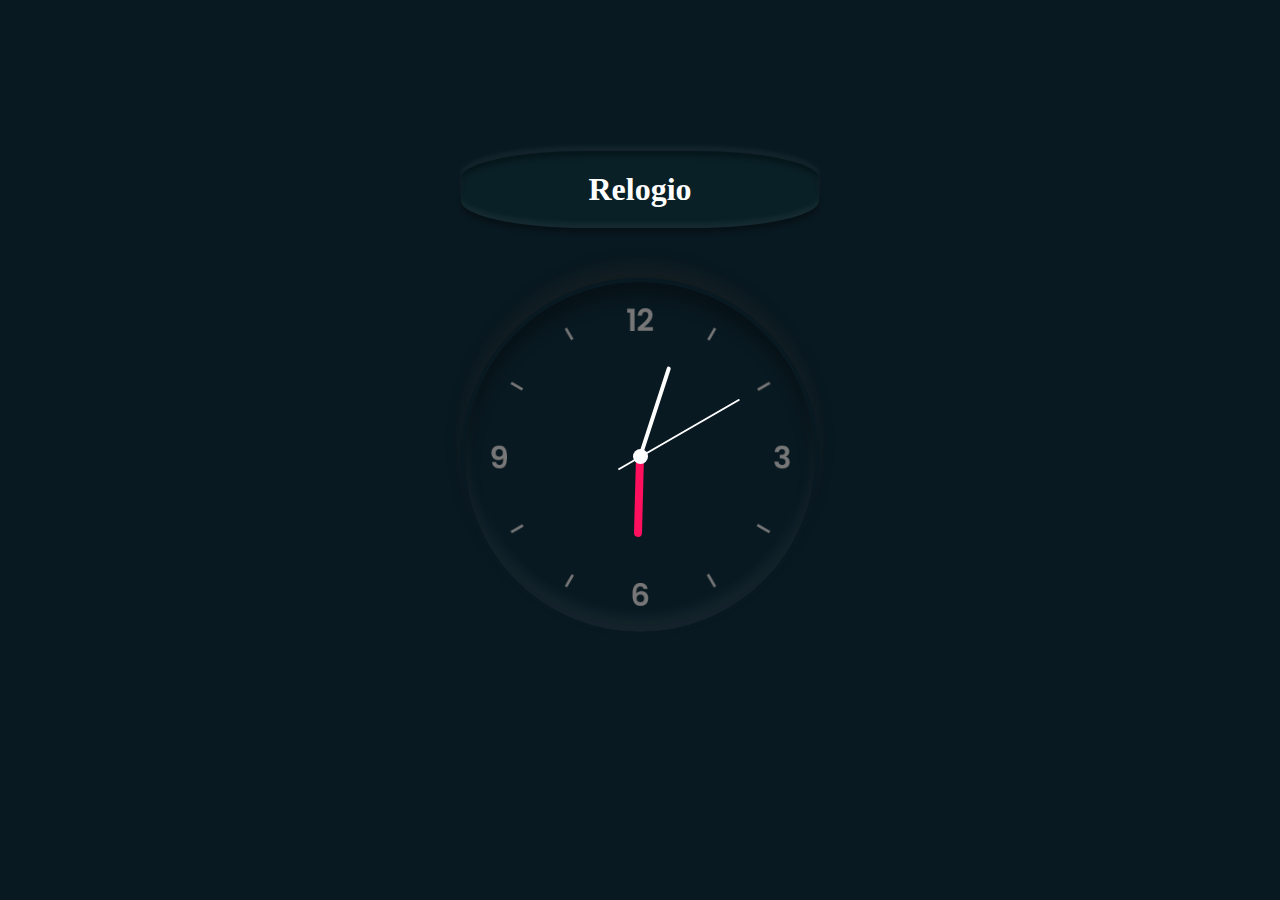
<file: relogio/index.html>
<!DOCTYPE html>
<html lang="pt-br">
<head>
    <meta charset="utf-8">
    <title>Relogio</title>

    <link rel="stylesheet" type="text/css" href="main.css">
</head>
<body>

<section class="relogio">
    <h1>Relogio</h1>
    <div class="clock">
        <div class="hour">
            <div class="hr" id="hr"></div>
        </div>
        <div class="min">
            <div class="mn" id="mn"></div>
        </div>
        <div class="sec">
            <div class="sc" id="sc"></div>
        </div>
    </div>

</section>
<script>
    const deg = 6
    const hr = document.querySelector('#hr')
    const mn = document.querySelector('#mn')
    const sc = document.querySelector('#sc')

    setInterval(() => {
        let day = new Date()
        let hh = day.getHours() * 30
        let mm = day.getMinutes() * deg
        let ss = day.getSeconds() * deg

        hr.style.transform = `rotateZ(${(hh) + (mm/12)}deg)`
        mn.style.transform = `rotateZ(${mm}deg)`
        sc.style.transform = `rotateZ(${ss}deg)`
    })
    

</script>


</body>
</html>
</file>
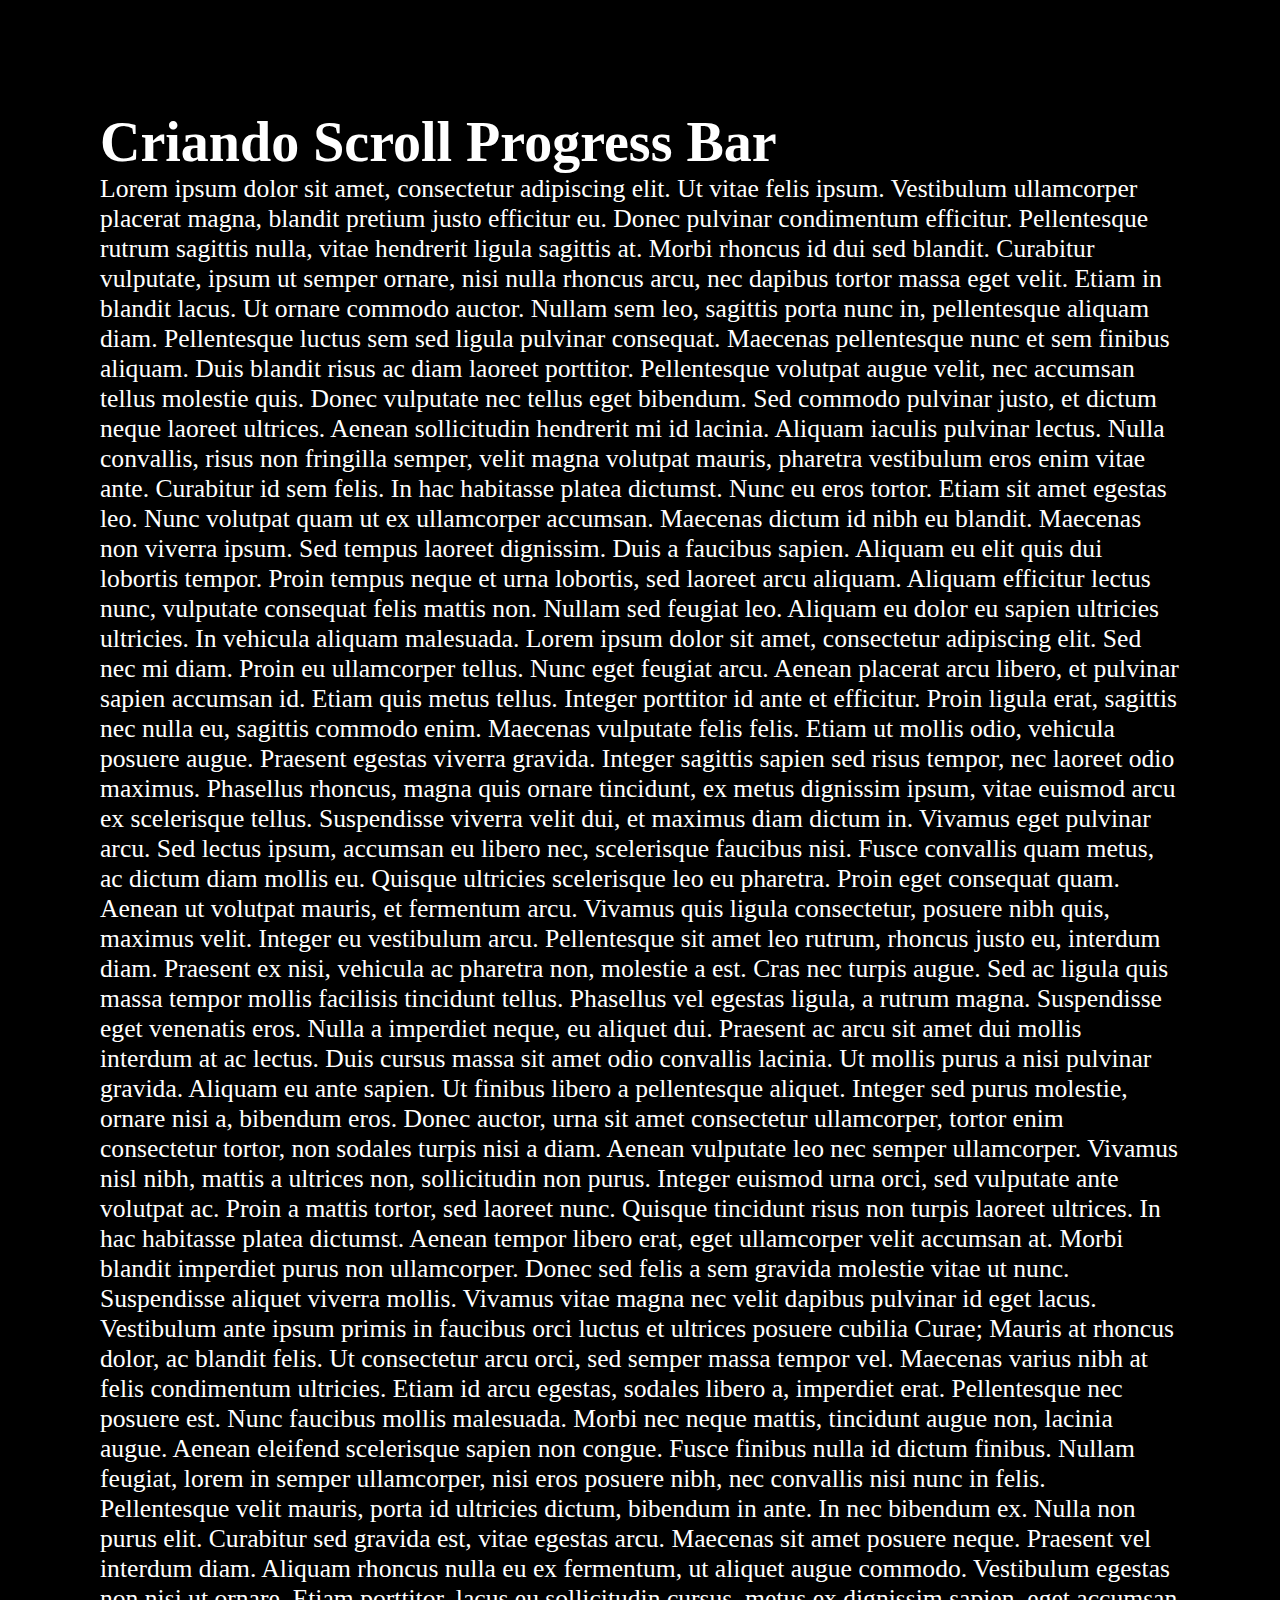
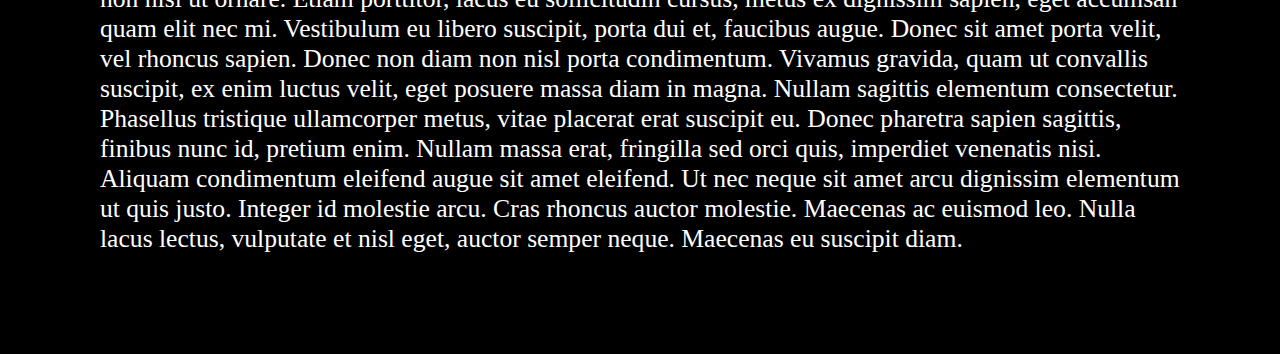
<file: ScrollProgress/index.html>
<!DOCTYPE html>
<html lang="pt-br">
<head>
    <meta charset="UTF-8">
    <meta name="viewport" content="width=device-width, initial-scale=1.0">
    <link rel='stylesheet' type='text/css' href='main.css'>
    <title>Scroll Progress</title>
</head>
<body>
    <div id="progressbar"></div>
    <section>
        <h2>Criando Scroll Progress Bar</h2>

        <p>Lorem ipsum dolor sit amet, consectetur adipiscing elit. Ut vitae felis ipsum. Vestibulum ullamcorper placerat magna, blandit pretium justo efficitur eu. Donec pulvinar condimentum efficitur. Pellentesque rutrum sagittis nulla, vitae hendrerit ligula sagittis at. Morbi rhoncus id dui sed blandit. Curabitur vulputate, ipsum ut semper ornare, nisi nulla rhoncus arcu, nec dapibus tortor massa eget velit. Etiam in blandit lacus. Ut ornare commodo auctor. Nullam sem leo, sagittis porta nunc in, pellentesque aliquam diam. Pellentesque luctus sem sed ligula pulvinar consequat.
        
        Maecenas pellentesque nunc et sem finibus aliquam. Duis blandit risus ac diam laoreet porttitor. Pellentesque volutpat augue velit, nec accumsan tellus molestie quis. Donec vulputate nec tellus eget bibendum. Sed commodo pulvinar justo, et dictum neque laoreet ultrices. Aenean sollicitudin hendrerit mi id lacinia. Aliquam iaculis pulvinar lectus. Nulla convallis, risus non fringilla semper, velit magna volutpat mauris, pharetra vestibulum eros enim vitae ante. Curabitur id sem felis. In hac habitasse platea dictumst.
        
        Nunc eu eros tortor. Etiam sit amet egestas leo. Nunc volutpat quam ut ex ullamcorper accumsan. Maecenas dictum id nibh eu blandit. Maecenas non viverra ipsum. Sed tempus laoreet dignissim. Duis a faucibus sapien. Aliquam eu elit quis dui lobortis tempor. Proin tempus neque et urna lobortis, sed laoreet arcu aliquam. Aliquam efficitur lectus nunc, vulputate consequat felis mattis non.
        
        Nullam sed feugiat leo. Aliquam eu dolor eu sapien ultricies ultricies. In vehicula aliquam malesuada. Lorem ipsum dolor sit amet, consectetur adipiscing elit. Sed nec mi diam. Proin eu ullamcorper tellus. Nunc eget feugiat arcu. Aenean placerat arcu libero, et pulvinar sapien accumsan id. Etiam quis metus tellus.
        
        Integer porttitor id ante et efficitur. Proin ligula erat, sagittis nec nulla eu, sagittis commodo enim. Maecenas vulputate felis felis. Etiam ut mollis odio, vehicula posuere augue. Praesent egestas viverra gravida. Integer sagittis sapien sed risus tempor, nec laoreet odio maximus. Phasellus rhoncus, magna quis ornare tincidunt, ex metus dignissim ipsum, vitae euismod arcu ex scelerisque tellus. Suspendisse viverra velit dui, et maximus diam dictum in. Vivamus eget pulvinar arcu. Sed lectus ipsum, accumsan eu libero nec, scelerisque faucibus nisi. Fusce convallis quam metus, ac dictum diam mollis eu. Quisque ultricies scelerisque leo eu pharetra.
        
        Proin eget consequat quam. Aenean ut volutpat mauris, et fermentum arcu. Vivamus quis ligula consectetur, posuere nibh quis, maximus velit. Integer eu vestibulum arcu. Pellentesque sit amet leo rutrum, rhoncus justo eu, interdum diam. Praesent ex nisi, vehicula ac pharetra non, molestie a est. Cras nec turpis augue. Sed ac ligula quis massa tempor mollis facilisis tincidunt tellus. Phasellus vel egestas ligula, a rutrum magna. Suspendisse eget venenatis eros. Nulla a imperdiet neque, eu aliquet dui. Praesent ac arcu sit amet dui mollis interdum at ac lectus. Duis cursus massa sit amet odio convallis lacinia.
        
        Ut mollis purus a nisi pulvinar gravida. Aliquam eu ante sapien. Ut finibus libero a pellentesque aliquet. Integer sed purus molestie, ornare nisi a, bibendum eros. Donec auctor, urna sit amet consectetur ullamcorper, tortor enim consectetur tortor, non sodales turpis nisi a diam. Aenean vulputate leo nec semper ullamcorper. Vivamus nisl nibh, mattis a ultrices non, sollicitudin non purus.
        
        Integer euismod urna orci, sed vulputate ante volutpat ac. Proin a mattis tortor, sed laoreet nunc. Quisque tincidunt risus non turpis laoreet ultrices. In hac habitasse platea dictumst. Aenean tempor libero erat, eget ullamcorper velit accumsan at. Morbi blandit imperdiet purus non ullamcorper. Donec sed felis a sem gravida molestie vitae ut nunc. Suspendisse aliquet viverra mollis. Vivamus vitae magna nec velit dapibus pulvinar id eget lacus. Vestibulum ante ipsum primis in faucibus orci luctus et ultrices posuere cubilia Curae; Mauris at rhoncus dolor, ac blandit felis. Ut consectetur arcu orci, sed semper massa tempor vel. Maecenas varius nibh at felis condimentum ultricies. Etiam id arcu egestas, sodales libero a, imperdiet erat.
        
        Pellentesque nec posuere est. Nunc faucibus mollis malesuada. Morbi nec neque mattis, tincidunt augue non, lacinia augue. Aenean eleifend scelerisque sapien non congue. Fusce finibus nulla id dictum finibus. Nullam feugiat, lorem in semper ullamcorper, nisi eros posuere nibh, nec convallis nisi nunc in felis. Pellentesque velit mauris, porta id ultricies dictum, bibendum in ante. In nec bibendum ex. Nulla non purus elit. Curabitur sed gravida est, vitae egestas arcu. Maecenas sit amet posuere neque. Praesent vel interdum diam. Aliquam rhoncus nulla eu ex fermentum, ut aliquet augue commodo. Vestibulum egestas non nisi ut ornare. Etiam porttitor, lacus eu sollicitudin cursus, metus ex dignissim sapien, eget accumsan quam elit nec mi. Vestibulum eu libero suscipit, porta dui et, faucibus augue.
        
        Donec sit amet porta velit, vel rhoncus sapien. Donec non diam non nisl porta condimentum. Vivamus gravida, quam ut convallis suscipit, ex enim luctus velit, eget posuere massa diam in magna. Nullam sagittis elementum consectetur. Phasellus tristique ullamcorper metus, vitae placerat erat suscipit eu. Donec pharetra sapien sagittis, finibus nunc id, pretium enim. Nullam massa erat, fringilla sed orci quis, imperdiet venenatis nisi. Aliquam condimentum eleifend augue sit amet eleifend. Ut nec neque sit amet arcu dignissim elementum ut quis justo. Integer id molestie arcu. Cras rhoncus auctor molestie. Maecenas ac euismod leo. Nulla lacus lectus, vulputate et nisl eget, auctor semper neque. Maecenas eu suscipit diam.
    </p>

    </section>


    <script>
        let progress = document.querySelector('#progressbar')
        let totalHeight = document.body.scrollHeight - window.innerHeight
        window.onscroll = () => {
            let progresHeight = (window.pageYOffset / totalHeight) * 100
            progress.style.height = progresHeight + "%"
        }
    </script>
</body>
</html>
</file>
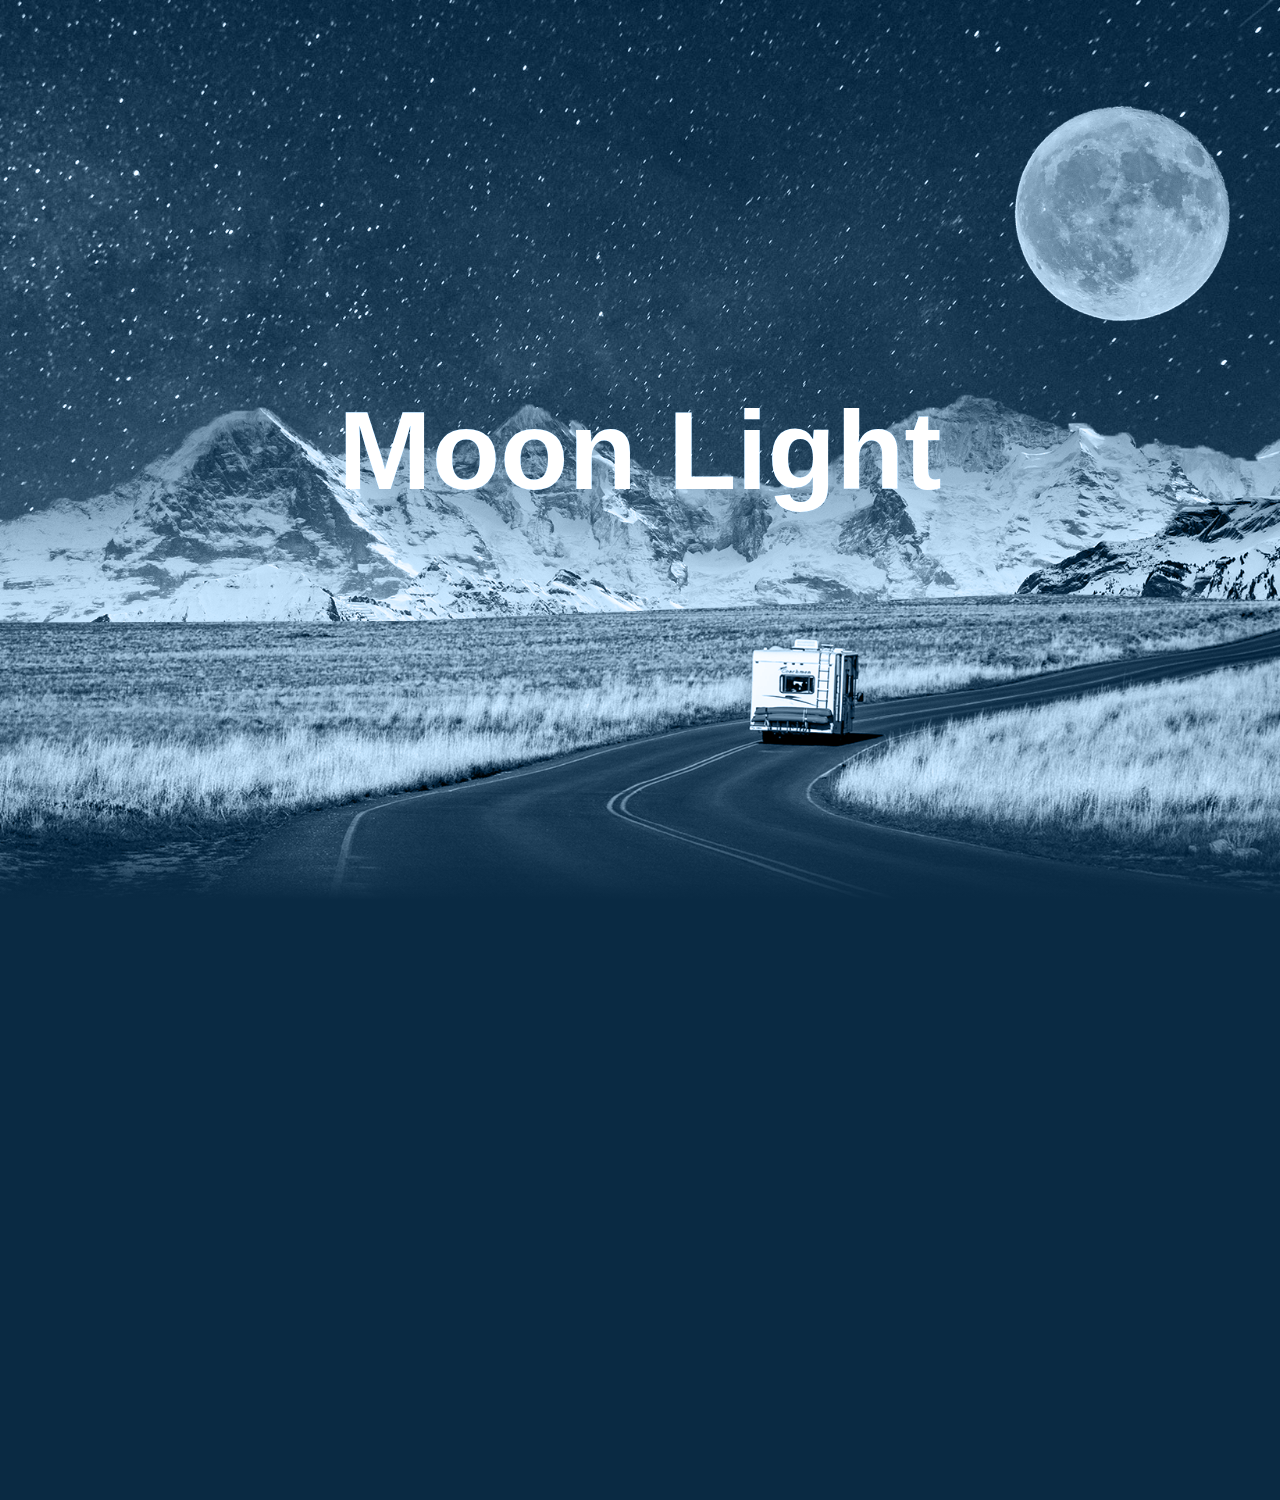
<file: Simple Parallax Scrolling/index.html>
<!DOCTYPE html>
<html lang="pt-br">
<head>
    <meta charset="UTF-8">
    <meta name="viewport" content="width=device-width, initial-scale=1.0">
    <link rel="stylesheet" type="text/css" href="styles.css">
    <title>Simple Parallax Scrolling Effect</title>
</head>
<body>
    <section>
        <img src="img/bg.jpg" id="bg">
        <img src="img/moon.png" id="moon">
        <img src="img/mountain.png" id="mountain">
        <img src="img/road.png" id="road">

        <h2 id="text">Moon Light</h2>
    </section>

    <script>
        let bg = document.querySelector("#bg")
        let moon = document.querySelector("#moon")
        let mountain = document.querySelector("#mountain")
        let road = document.querySelector("#road")
        let text = document.querySelector("#text")

        window.addEventListener('scroll', function(){
            var value = window.scrollY;

            bg.style.top = value * 0.5 + 'px'
            moon.style.left = -value * 0.5 + 'px'
            mountain.style.top = -value * 0.15 + 'px'
            road.style.top = value * 0.15 + 'px'
            text.style.top = value * 1 + 'px'

        })

    </script>

</body>
</html>
</file>
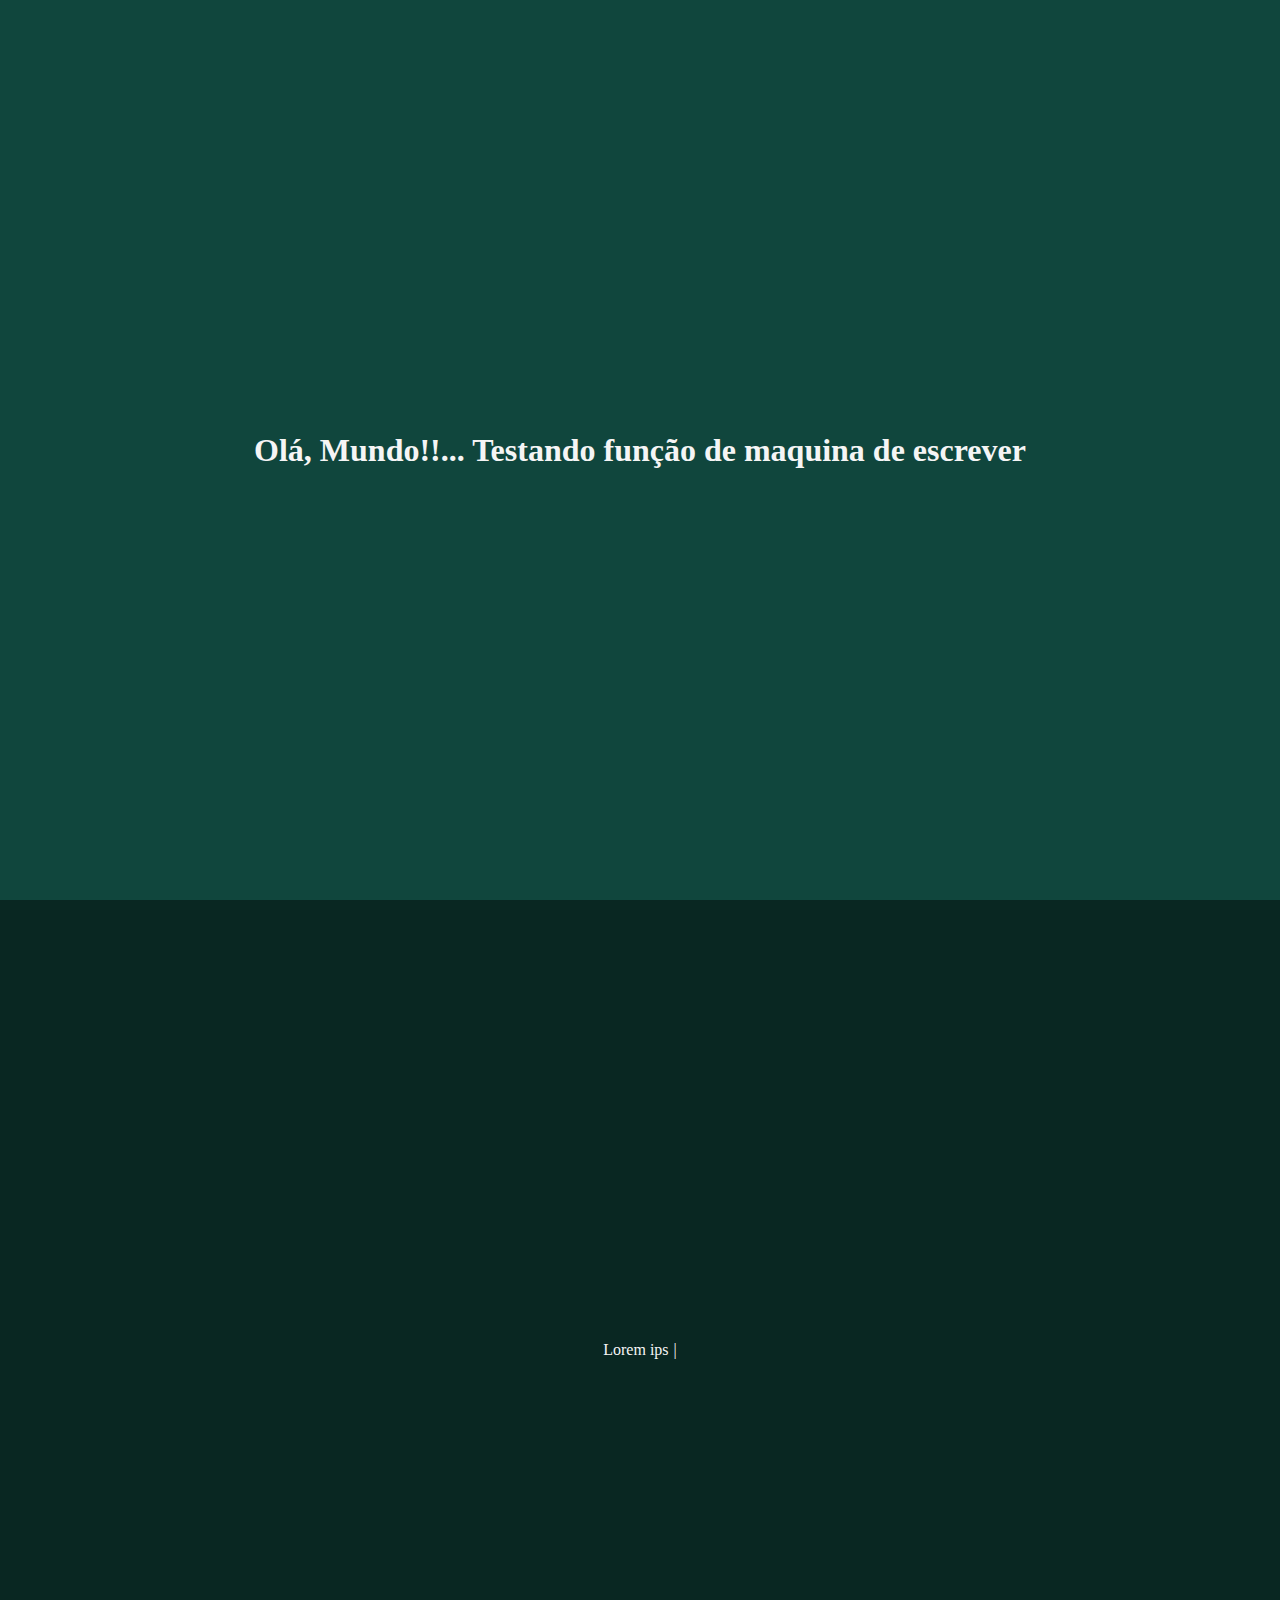
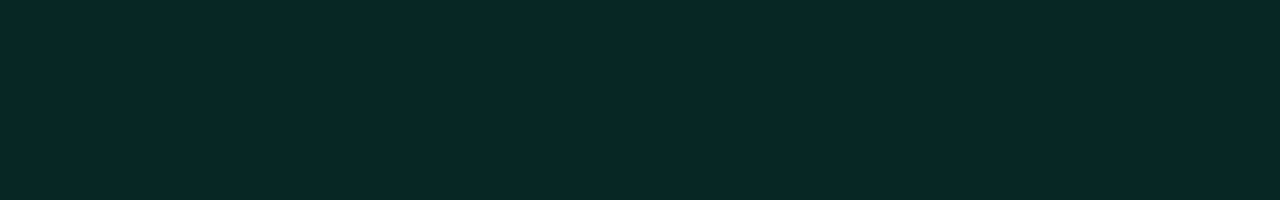
<file: typeWriter/index.html>
<!DOCTYPE html>
<html lang="pt-br">
<head>
    <meta charset="UTF-8">
    <meta name="viewport" content="width=device-width, initial-scale=1.0">
    <title>Typewriter</title>
    <link rel="stylesheet" type="text/css" href="styles.css">
    <script src="script.js"></script>
</head>
<body>

    <h1 id="title">Olá, Mundo!!... Testando função de maquina de escrever</h1>

    <p id="text">Lorem ipsum dolor sit amet, consectetur adipiscing elit, sed do eiusmod tempor incididunt ut labore et dolore magna aliqua. Ut enim ad minim veniam, quis nostrud</p>

    
    <script>
        const title = document.querySelector('#title')
        const text = document.querySelector('p')

        

        
        typeWriter(text)
        
    </script>
</body>
</html>
</file>
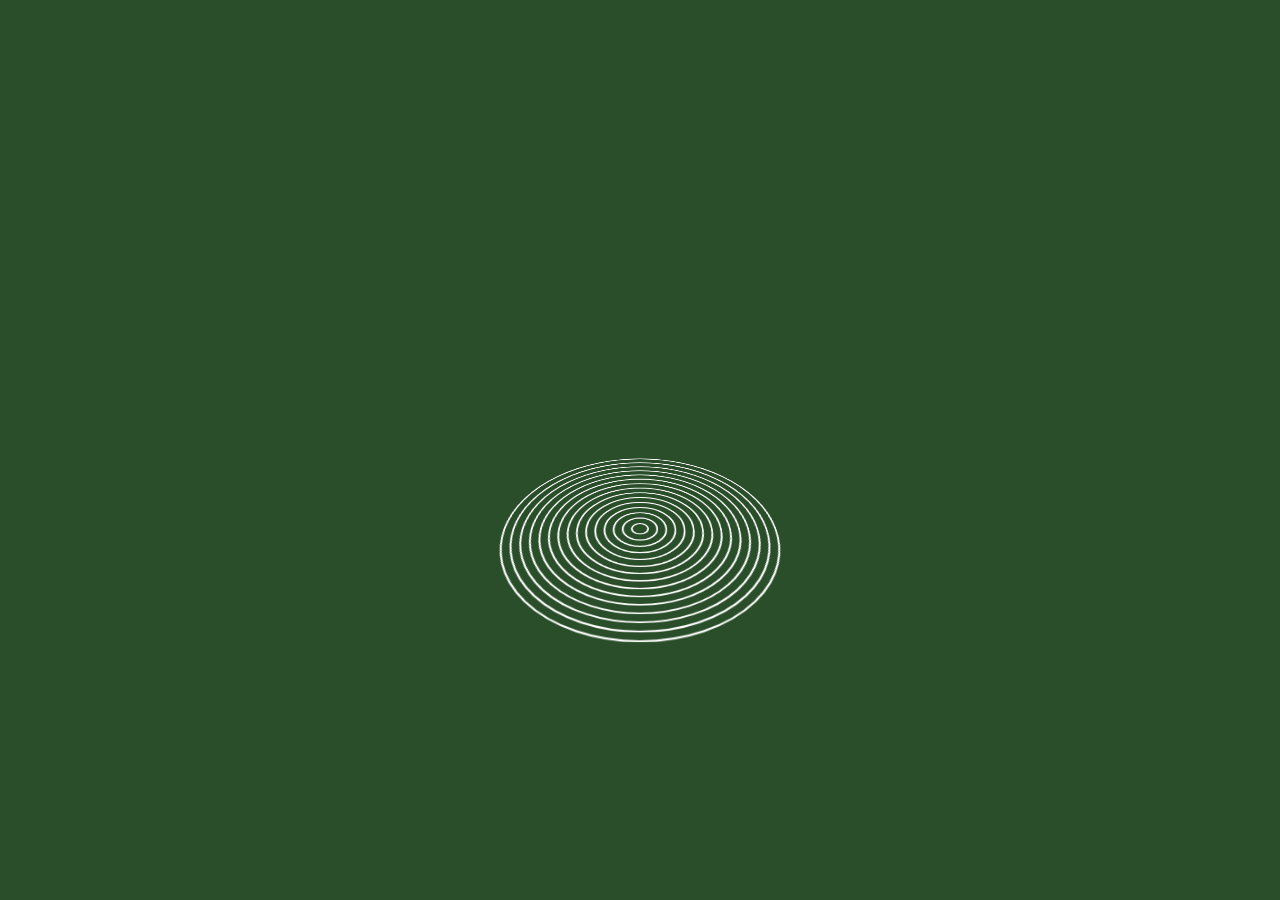
<file: Wavy Circle 3D/index.html>
<!DOCTYPE html>
<html lang="pt-br">
<head>
    <meta charset="UTF-8">
    <meta name="viewport" content="width=device-width, initial-scale=1.0">
    <title>Wavy Circle 3D</title>

    <link rel="stylesheet" type="text/css" href="style.css">
</head>
<body>

    <div class="loader">
        <span></span>
        <span></span>
        <span></span>
        <span></span>
        <span></span>
        <span></span>
        <span></span>
        <span></span>
        <span></span>
        <span></span>
        <span></span>
        <span></span>
        <span></span>
        <span></span>
        <span></span>
    </div>

</body>
</html>
</file>
<file: relogio/main.css>
.*
{
    margin: 0;
    padding: 0;
    box-sizing: border-box;
}
body
{
    display: flex;
    justify-content: center;
    align-items: center;
    min-height: 80vh;
    background-color: #091921;
}

.clock
{

    width: 350px;
    height: 350px;
    display: flex;
    justify-content: center;
    align-items: center;
    background: url('img/clock.png');
    background-size: cover;
    border: 4px solid #091921;
    border-radius: 50%;
    box-shadow: 
    0 -15px 15px rgba(255, 255, 255, 0.05),
    inset 0 -15px 15px rgba(255, 255, 255, 0.05),
    0 -15px 15px rgba(0, 0, 0, 0.3),
    inset 0 15px 15px rgba(0, 0, 0, 0.3);
}

.clock:before
{
    content: '';
    position: absolute;
    width: 15px;
    height: 15px;
    background-color: #fff;
    border-radius: 50%;
    z-index: 100;
}

.clock .hour,
.clock .min,
.clock .sec
{
    position: absolute;
}

.clock .hour, .hr
{
    width: 160px;
    height: 160px;
}

.clock .min, .mn
{
    width: 190px;
    height: 190px;
}

.clock .sec, .sc
{
    width:230px;
    height: 230px;
}

.hr, .mn, .sc
{
    display: flex;
    justify-content: center;
    /* align-items: center; */
    position: absolute;
    border-radius: 50%;
}

.hr:before
{
    content: '';
    position: absolute;
    width: 8px;
    height: 80px;
    background:#ff105e;
    z-index: 10;
    border-radius: 6px 6px 0 0;
}

.mn:before
{
    content: '';
    position: absolute;
    width: 4px;
    height: 90px;
    background:#fff;
    z-index: 11;
    border-radius: 6px 6px 0 0;
}

.sc:before
{
    content: '';
    position: absolute;
    width: 2px;
    height: 140px;
    background:#fff;
    z-index: 12;
    border-radius: 6px 6px 0 0;

}
h1
{
    background-color: #092026;
    margin:50px 0;
    text-align: center;
    color:white;
    padding: 20px;
    border-radius: 35%;
    box-shadow: 
    0 -5px 5px rgba(255,255,255,0.05),
    inset 0 -5px 5px rgba(255,255,255,0.05),
    0 5px 5px rgba(0,0,0,0.3),
    inset 0 5px 5px rgba(0,0,0,0.3);

}
</file>
<file: ScrollProgress/main.css>
*
{
    margin: 0;
    padding: 0;
    font-family: consolas;
    box-sizing: border-box;
}

section
{
    padding: 100px;
    background: #000;
}

h2
{
    margin-top: 10px;
    color: #fff;
    font-size: 3.5em;
}

p
{
    color: #fff;
    font-size: 1.6em;
}

::-webkit-scrollbar
{
    width: 0;
}

#progressbar
{
    position: fixed;
    top: 0;
    right: 0;
    width: 10px;
    border-radius: 10px;
    background: linear-gradient(to top, #fcb045, #fd1d1d, #833ab4);

}
</file>
<file: Simple Parallax Scrolling/styles.css>
*
{
    margin: 0;
    padding: 0;
    font-family: 'Poppins', sans-serif;
}

body
{
    background: #0a2a43;
    min-height: 1500px;
}

section
{
    position: relative;
    width: 100%;
    height: 100vh;
    overflow: hidden;
    display: flex;
    justify-content: center;
    align-items: center;
}

section:before
{
    content: '';
    position: absolute;
    bottom: 0;
    width: 100%;
    height: 100px;
    background: linear-gradient(to top, #0a2a43, transparent);
    z-index: 5;
}

section:after
{
    content: '';
    position: absolute;
    bottom: 0;
    width: 100%;
    height: 100%;
    background: #0a2a43;
    z-index: 5;
    mix-blend-mode: color;
}

section img
{
    position: absolute;
    top: 0;
    left: 0;
    width: 100%;
    height: 100%;
    object-fit: cover;
    pointer-events: none;
}

#text
{
    position: relative;
    color: #fff;
    font-size:7em;
    z-index: 1;
}

#road
{
    z-index: 2;
}
</file>
<file: typeWriter/styles.css>
*{
    margin: 0;
    padding: 0;
    box-sizing: border-box;
}

h1
{
    background: #10463d;
    width: 100%;
    height: 100vh;
    display: flex;
    align-items: center;
    justify-content: center;
    color:whitesmoke;
}

p
{
    background: #092722;
    width: 100%;
    height: 100vh;
    display: flex;
    align-items: center;
    justify-content: center;
    color:whitesmoke;
}
/* 
h1::after
{
    content: '|';
    margin-left: 5px;
    opacity: 1;
    animation: pisca .6s infinite;
}

@keyframes pisca 
{
    0%, 100%
    {
        opacity: 1;
    }

    50%
    {
        opacity: 0;
    }
} */
</file>
<file: Wavy Circle 3D/style.css>
body
{
    margin: 0;
    padding: 0;
    display: flex;
    justify-content: center;
    align-items: center;
    min-height: 100vh;
    background: rgb(41, 78, 41);
}

.loader
{
    position: relative;
    width: 300px;
    height: 300px;
    transform-style: preserve-3d;
    transform: perspective(500px) rotateX(60deg);
}

.loader span
{
    position: absolute;
    display: block;
    border: 2px solid #fff;
    box-sizing: border-box;
    border-radius: 50%;
    transform: translateZ(-100px);
    animation: animate 3s ease-in-out infinite;
}

@keyframes animate
{
    0%, 100%
    {
        transform: translateZ(-100px);
    }
    50%
    {
        transform: translateZ(100px);
    }
}


.loader span:nth-child(1)
{
    top: 0;
    left: 0;
    right: 0;
    bottom: 0;
    animation-delay: 1.4s;
}

.loader span:nth-child(2)
{
    top: 10px;
    left: 10px;
    right: 10px;
    bottom: 10px;
    animation-delay: 1.3s;
}

.loader span:nth-child(3)
{
    top: 20px;
    left: 20px;
    right: 20px;
    bottom: 20px;
    animation-delay: 1.2s;
}

.loader span:nth-child(4)
{
    top: 30px;
    left: 30px;
    right: 30px;
    bottom: 30px;
    animation-delay: 1.1s;
}

.loader span:nth-child(5)
{
    top: 40px;
    left: 40px;
    right: 40px;
    bottom: 40px;
    animation-delay: 1s;
}
.loader span:nth-child(6)
{
    top: 50px;
    left: 50px;
    right: 50px;
    bottom: 50px;
    animation-delay: 0.9s;
}

.loader span:nth-child(7)
{
    top: 60px;
    left: 60px;
    right: 60px;
    bottom: 60px;
    animation-delay: 0.8s;
}

.loader span:nth-child(8)
{
    top: 70px;
    left: 70px;
    right: 70px;
    bottom: 70px;
    animation-delay: 0.7s;
}

.loader span:nth-child(9)
{
    top: 80px;
    left: 80px;
    right: 80px;
    bottom: 80px;
    animation-delay: 0.6s;
}

.loader span:nth-child(10)
{
    top: 90px;
    left: 90px;
    right: 90px;
    bottom: 90px;
    animation-delay: 0.5s;
}

.loader span:nth-child(11)
{
    top: 100px;
    left: 100px;
    right: 100px;
    bottom: 100px;
    animation-delay: 0.4s;
}

.loader span:nth-child(12)
{
    top: 110px;
    left: 110px;
    right: 110px;
    bottom: 110px;
    animation-delay: 0.3s;
}

.loader span:nth-child(13)
{
    top: 120px;
    left: 120px;
    right: 120px;
    bottom: 120px;
    animation-delay: 0.2s;
}

.loader span:nth-child(14)
{
    top: 130px;
    left: 130px;
    right: 130px;
    bottom: 130px;
    animation-delay: 0.1s;
}

.loader span:nth-child(15)
{
    top: 140px;
    left: 140px;
    right: 140px;
    bottom: 140px;
    animation-delay: 0s;
}
</file>
